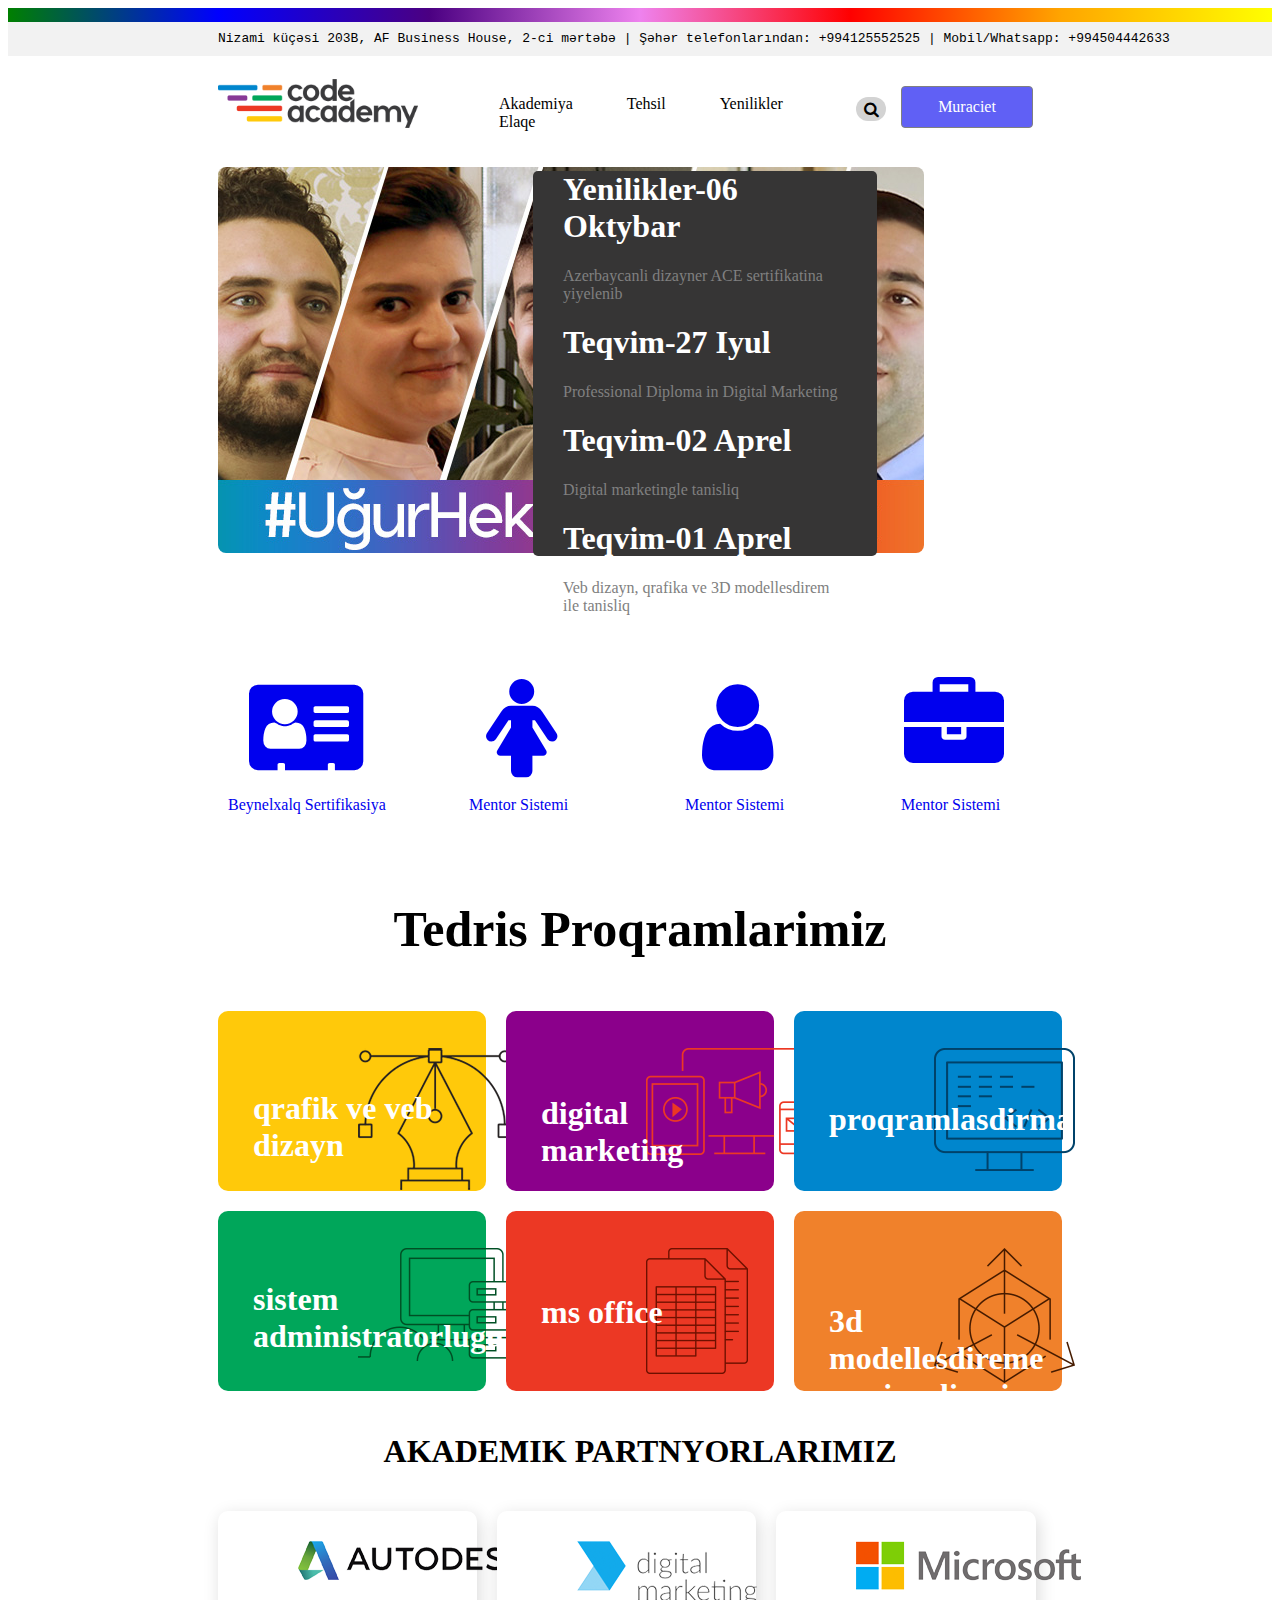
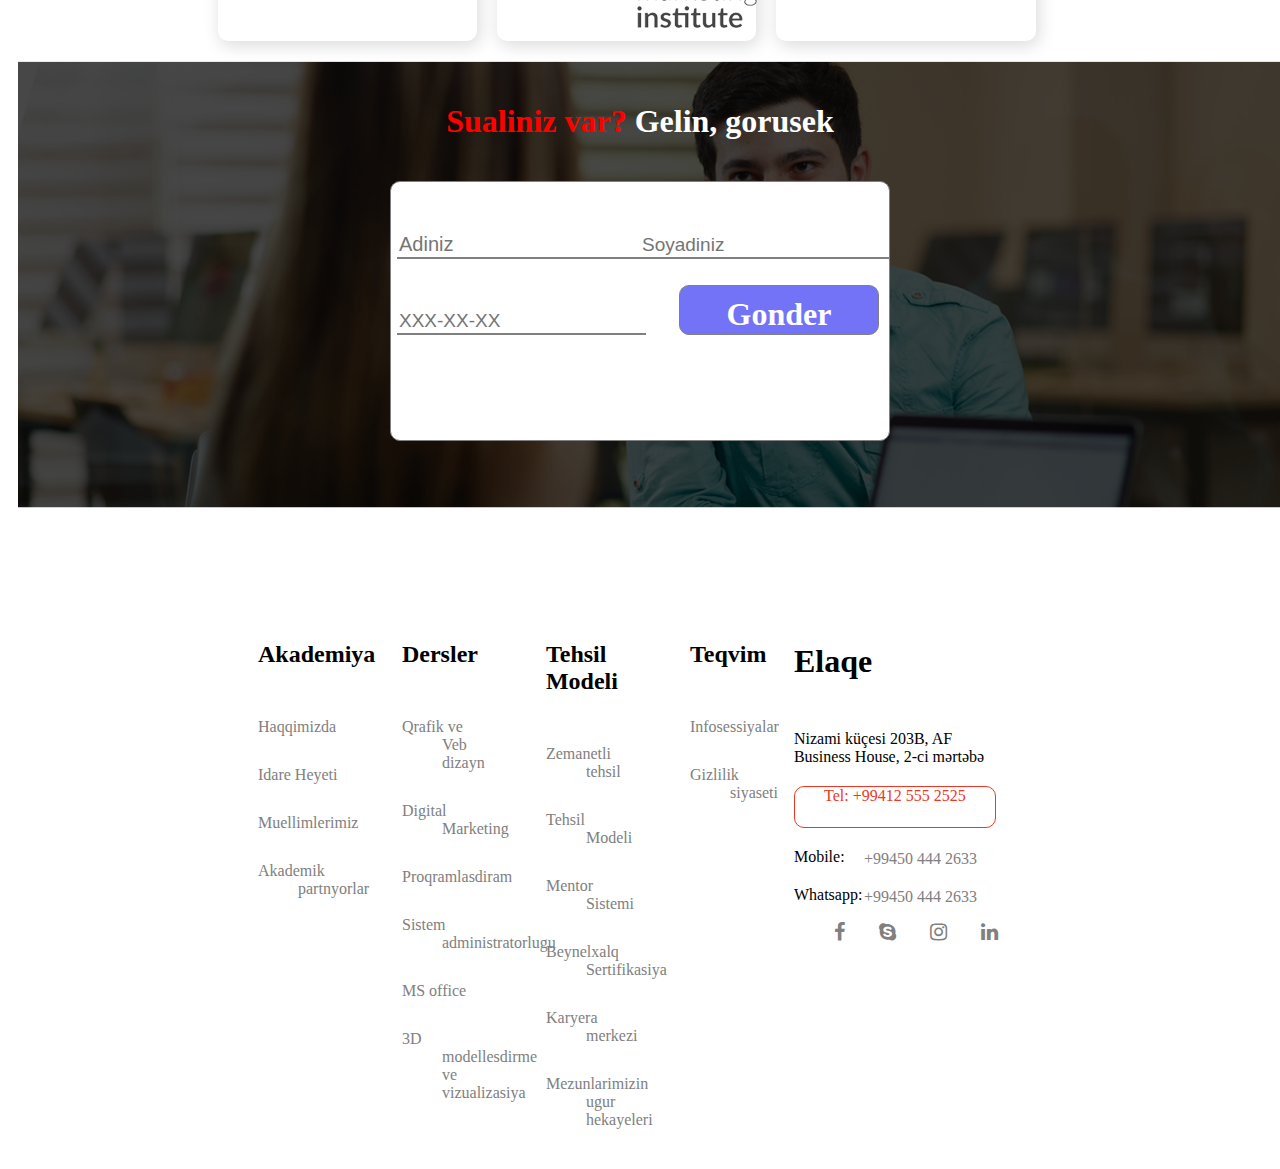
<file: code/index.html>
<html>
    <head>
        <title>Ana Sehife - Code Academy</title>
        <link rel="stylesheet" href="https://cdnjs.cloudflare.com/ajax/libs/font-awesome/4.7.0/css/font-awesome.min.css">
        <link rel="stylesheet" href="http://meyerweb.com/eric/tools/css/reset"/>
        <link rel="stylesheet" href="layout.css">
        <link rel="stylesheet" href="style.css">
    </head>
    <body>
        <section class="liner">
            <div class="container-fluid">
                <div class="row">
                    <div class="col-12"></div>
                </div>
            </div>
        </section>

        <section class="address">
            <div class="container-fluid">
                <div class="row">
                    <div class="container">
                        <div class="row">
                            <div class="col-12">
                                <pre>Nizami küçəsi 203B, AF Business House, 2-ci mərtəbə | Şəhər telefonlarından: +994125552525 | Mobil/Whatsapp: +994504442633</pre>
                            </div>
                        </div>
                    </div>
                </div>
            </div>
        </section>

        <section class="home">
            <div class="container-fluid">
                <div class="row">
                    <div class="container">
                        <div class="row">
                            <div class="col-3"><div class="logo"><a href="#"><img src="images/logo (1).png"/></a></div></div>
                            <div class="col-6"><div class="menu">
                                <ul>
                                    <li><a href="#">Akademiya</a></li>
                                    <li><a href="#">Tehsil</a></li>
                                    <li><a href="#">Yenilikler</a></li>
                                    <li><a href="#">Elaqe</a></li>
                                </ul>
                            </div>
                            </div>
                            <div class="col-3"><div class="search">
                                <i class="fa fa-search"></i>
                                <a href="#">Muraciet</a>
                            </div>
                            </div>
                        </div>
                    </div>
                </div>
            </div>
        </section>

        <section class="slide">
            <div class="container-fluid">
                <div class="row">
                    <div class="container">
                        <div class="row">
                            <div class="col-8"><div class="student"><img src="images/telebeler.jpg"/></div>                            
                            </div>
                            <div class="col-4"><div class="lessons">
                                <div class="oktyabr">
                                    <a href="#">
                                        <h1>Yenilikler-06 Oktybar</h1>
                                        <p>Azerbaycanli dizayner ACE sertifikatina yiyelenib</p>
                                    </a>
                                </div>
                                <div class="iyul">
                                    <a href="#">
                                        <h1>Teqvim-27 Iyul</h1>
                                        <p>Professional Diploma in Digital Marketing</p>
                                    </a>
                                </div>
                                <div class="aprel">
                                    <a href="#">
                                        <h1>Teqvim-02 Aprel</h1>
                                        <p>Digital marketingle tanisliq</p>
                                    </a>
                                </div>
                                <div class="aprel-1">
                                    <a href="#">
                                        <h1>Teqvim-01 Aprel</h1>
                                        <p>Veb dizayn, qrafika ve 3D modellesdirem ile tanisliq</p>
                                    </a>
                                </div>
                            </div>
                            </div>
                        </div>
                    </div>
                </div>
            </div>
        </section>

        <section class="icon">
            <div class="container">
                <div class="row">
                    <div class="col-3">
                        <a href="#"><div class="card"><i class="fa fa-address-card"></i></div>
                            <div class="text1">Beynelxalq Sertifikasiya</div></a>
                    </div>
                    <div class="col-3"><a href="#"><div class="woman"><i class="fa fa-female"></i></div>
                        <div class="text">Mentor Sistemi</div></a>
                    </div>
                    <div class="col-3"><a href="#"><div class="man"><i class="fa fa-user"></i></div>
                        <div class="text">Mentor Sistemi</div></a>
                    </div>
                    <div class="col-3"><a href="#"><div class="bag"><i class="fa fa-briefcase"></i></div>
                        <div class="text">Mentor Sistemi</div></a>
                    </div>
                </div>
            </div>
        </section>

        <section class="tedris">
            <div class="container-fluid">
                <div class="row">
                    <div class="container">
                        <div class="row">
                            <div class="col-12"><div class="title"><h1>Tedris Proqramlarimiz</h1></div></div>
                        </div>
                    </div>
                </div>
            </div>
        </section>

        <section class="tedris-2">
            <div class="container-fluid">
                <div class="row">
                    <div class="container">
                        <div class="row">
                            <div class="col-4">
                                <div class="program-item1"><img src="images/web_graphics.png"/><h1>qrafik ve veb <br> dizayn</h1></div>
                            </div>
                            <div class="col-4">
                                <div class="program-item2"><img src="images/digital_media.png"/><h1>digital marketing</h1></div>
                            </div>
                            <div class="col-4">
                                <div class="program-item3"><img src="images/programming.png"/><h1>proqramlasdirma</h1></div>
                            </div>
                        </div>
                        <div class="row">
                            <div class="col-4">
                                <div class="program-item4"><img src="images/system_administration.png"/><h1>sistem <br>administratorlugu</h1></div>
                            </div>
                            <div class="col-4">
                                <div class="program-item5"><img src="images/ms_office.png"/><h1>ms office</h1></div>
                            </div>
                            <div class="col-4">
                                <div class="program-item6"><img src="images/3d_modelling.png"/><h1>3d modellesdireme<br> ve vizualizasiya</h1></div>
                            </div>
                        </div>
                    </div>
                </div>
            </div>
        </section>

        <section class="support">
            <div class="container">
                <div class="row">
                    <div class="col-12"><div class="text"><h1>AKADEMIK PARTNYORLARIMIZ</h1></div></div>
                </div>
            </div>
        </section>

        <section class="support2">
            <div class="container">
                <div class="row">
                    <div class="col-4"><div class="support-item1"><img src="images/autodesk-partner.png"/></div></div>
                    <div class="col-4"><div class="support-item2"><img src="images/dmi-partner.png"/></div></div>
                    <div class="col-4"><div class="support-item3"><img src="images/microsoft-partner.png"/></div></div>
                </div>
            </div>
        </section>

        <section class="meeting">
            <div class="container-fluid">
                <div class="row">
                    <div class="col-12"><div class="background"><img src="images/student.png"/></div></div>
                </div>
                <div class="container">
                        <div class="row">
                            <div class="col-12"><div class="text"><h1>Sualiniz var? <span>Gelin, gorusek</span></h1></div></div>
                        </div>
                        <div class="row">
                            <div class="col-12"><div class="border">
                                <div class="input">
                                    <input type="text" placeholder="Adiniz" name="name">
                                    <span class="underline"></span>
                                </div>
                                <div class="input2">
                                    <input type="text" placeholder="Soyadiniz" name="name">
                                </div>
                                <div class="input3">
                                    <input type="text" placeholder="XXX-XX-XX" name="number">
                                </div>
                                <div class="send">
                                    <h1>Gonder</h1>
                                </div>
                            </div>
                        </div>
                    </div>
            </div>
            
        </section>

        <section class="footer">
            <div class="container-fluid">
                <div class="row">
                    <div class="container">
                        <div class="row">
                            <div class="col-2">
                                <div class="info1">
                                    <ul>
                                        <li>
                                            <h2>Akademiya</h2>
                                            <ul>
                                                <li><a href="#">Haqqimizda</a></li>
                                                <li><a href="#">Idare Heyeti</a></li>
                                                <li><a href="#">Muellimlerimiz</a></li>
                                                <li><a href="#">Akademik partnyorlar</a></li>
                                            </ul>
                                        </li>
                                    </ul>
                                </div>
                            
                            
                            </div>
                            <div class="col-2">
                                <div class="info2">
                                    <ul>
                                        <li>
                                            <h2>Dersler</h2>
                                            <ul>
                                                <li><a href="#">Qrafik ve Veb dizayn</a></li>
                                                <li><a href="#">Digital Marketing</a></li>
                                                <li><a href="#">Proqramlasdiram</a></li>
                                                <li><a href="#">Sistem administratorlugu</a></li>
                                                <li><a href="#">MS office</a></li>
                                                <li><a href="#">3D modellesdirme ve vizualizasiya</a></li>
                                            </ul>
                                        </li>
                                    </ul>
                                </div>
                            </div>
                            <div class="col-2">
                                <div class="info3">
                                    <ul>
                                        <li>
                                            <h2>Tehsil Modeli</h2>
                                            <ul>
                                                <li><a href="#">Zemanetli tehsil</a></li>
                                                <li><a href="#">Tehsil Modeli</a></li>
                                                <li><a href="#">Mentor Sistemi</a></li>
                                                <li><a href="#">Beynelxalq Sertifikasiya</a></li>
                                                <li><a href="#">Karyera merkezi</a></li>
                                                <li><a href="#">Mezunlarimizin ugur hekayeleri</a></li>
                                            </ul>
                                        </li>
                                    </ul>
                                </div>
                            </div>
                            <div class="col-2">
                                <div class="info4">
                                    <ul>
                                        <li>
                                            <h2>Teqvim</h2>
                                            <ul>
                                                <li><a href="#">Infosessiyalar</a></li>
                                                <li><a href="#">Gizlilik siyaseti</a></li>
                                            </ul>
                                        </li>
                                    </ul>
                                </div>
                            </div>
                            <div class="col-4">
                                <div class="info5">
                                    <h1>Elaqe</h1>
                                    <span>Nizami küçesi 203B, AF<br> Business House, 2-ci mərtəbə</span>
                                    <a href="#" class="tel">Tel: +99412 555 2525</a>
                                    <p>Mobile: <a href="#">+99450 444 2633</a> <br> Whatsapp: <a href="#">+99450 444 2633</a> </p>
                                    <ul>
                                        <li><a href="#"><i class="fa fa-facebook"></i></a></li>
                                        <li><a href="#"><i class="fa fa-skype"></i></a></li>
                                        <li><a href="#"><i class="fa fa-instagram"></i></a></li>
                                        <li><a href="#"><i class="fa fa-linkedin"></i></a></li>
                                    </ul>
                                </div>
                            </div>
                        </div>
                    </div>
                </div>
            </div>
        </section>

        

       
    </body>
</html>
</file>
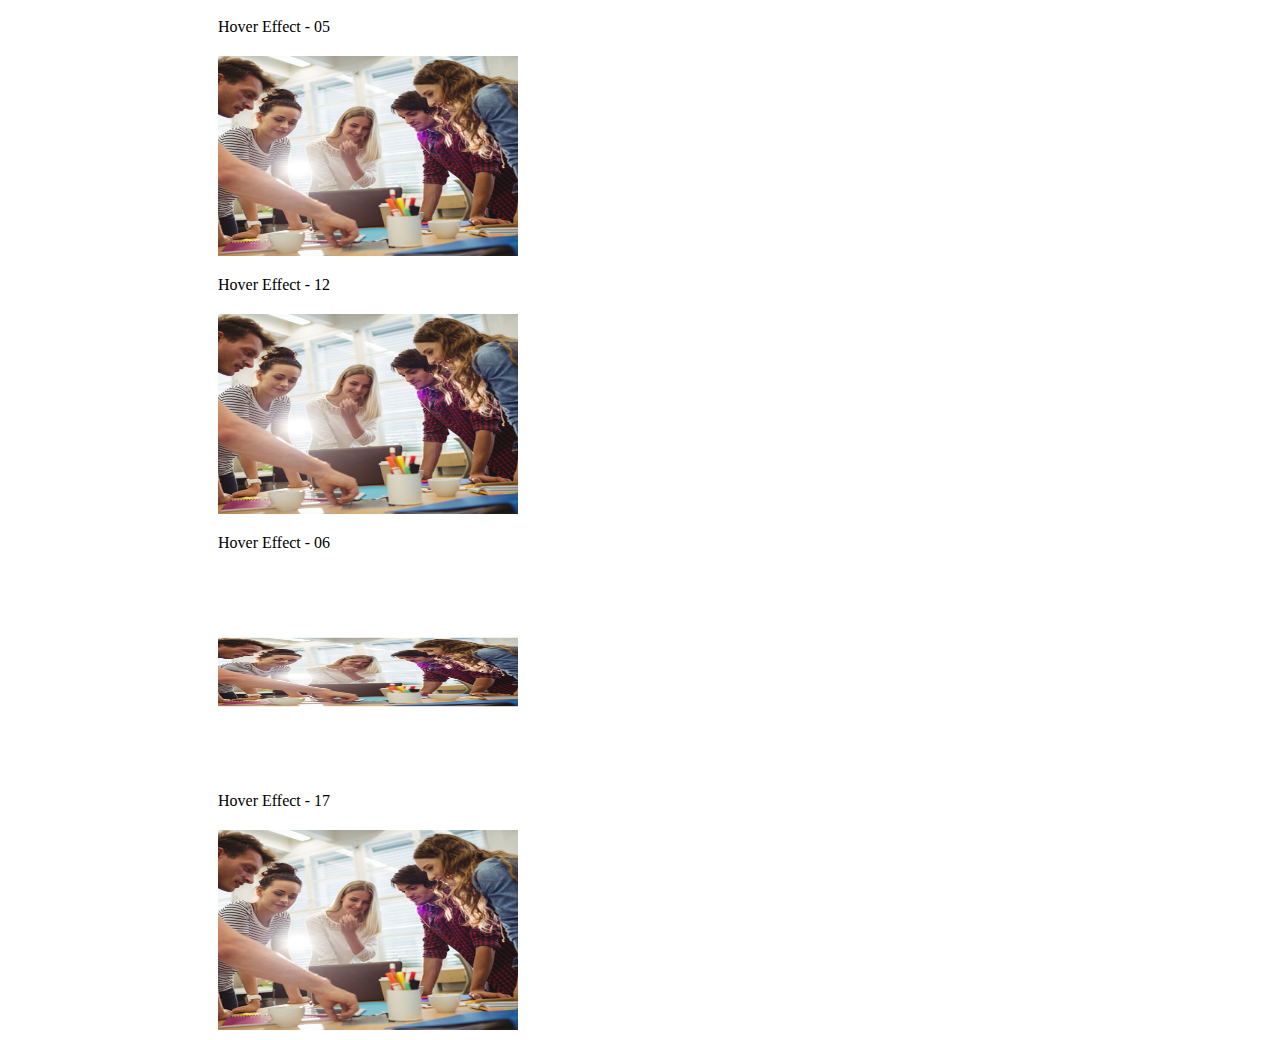
<file: hover/index.html>
<html>
    <head>
        <title>Hover Effect</title>
        <link rel="stylesheet" href="https://cdnjs.cloudflare.com/ajax/libs/font-awesome/4.7.0/css/font-awesome.min.css"/>
        <link rel="stylesheet" href="http://meyerweb.com/eric/tools/css/reset"/>
        <link rel="stylesheet" href="layout.css"/>
        <link rel="stylesheet" href="style.css"/>
    </head>
    <body>
        <section class="hover5">
            <div class="container-fluid">
                <div class="row">
                    <div class="container">
                        <div class="row">
                            <div class="col-12"><div class="text5">Hover Effect - 05</div></div>
                        </div>
                        <div class="row">
                            <div class="col-4"><div class="img1"><img src="images/01.jpg"/><div class="title1">
                                    <h1>Belonging</h1>
                                    <p>Lorem Ipsum has been the industry's standard dummy text ever since the 1500s, </p>
                                    </div>
                                </div>                                
                            </div>                            
                        </div>
                    </div>
                </div>
            </div>
            
        </section>

        <section class="hover12">
            <div class="container-fluid">
                <div class="row">
                    <div class="container">
                        <div class="row">
                            <div class="col-12"><div class="text12">Hover Effect - 12</div></div>
                        </div>
                        <div class="row">
                            <div class="col-4"><div class="img1"><img src="images/01.jpg"/><div class="title12">
                                <h1>Belonging</h1>
                                <p>Lorem Ipsum has been the industry's</p>
                                <a href="#">Read</a>
                                    </div>
                                </div>                                
                            </div> 
                        </div>
                    </div>
                </div>
            </div>
        </section>

        <section class="hover06">
                <div class="container-fluid">
                    <div class="row">
                        <div class="container">
                            <div class="row">
                                <div class="col-12"><div class="text6">Hover Effect - 06</div></div>
                            </div>
                            <div class="row">
                                <div class="col-4"><div class="img1"><img src="images/01.jpg"/>
                                    </div>                                
                                </div> 
                            </div>
                        </div>
                    </div>
                </div>
            </section>

        <section class="hover17">
            <div class="container-fluid">
                <div class="row">
                    <div class="container">
                        <div class="row">
                            <div class="col-12"><div class="text17">Hover Effect - 17</div></div>
                        </div>
                        <div class="row">
                            <div class="col-4"><div class="img1"><img src="images/01.jpg"/><div class="title17">
                                    <h1>Belonging</h1>
                                    <p>Lorem Ipsum has been the industry's standard dummy text ever since the 1500s, </p>
                                    </div>
                                </div>                                
                            </div>                            
                        </div>
                    </div>
                </div>
            </div>                
        </section>            
       

    </body>
    
</html>
</file>
<file: code/layout.css>
.padding{
    padding:10px;
}
.margin{
    margin:0px 10px;
}
.border{
    border:1px solid gray;
}
.pull-left{
    float:left !important;
}
.pull-right{
    float:right !important;
}
.text-left{
    text-align:left;
}
.text-right{
    text-align:right;
}
.text-justify{
    text-align:justify;
}
.clear{
    clear:both;
}
.row{
    
}
.container-fluid{
    width:100%;
}
.container{
    width:calc(100% - 400px);
    margin:0 auto;
}
[class^="col-"] {
    float: left;
    margin:10px;
}
.col-1 {
    width: calc(100%/12*1 - 20px);
}
.col-2 {
    width: calc(100%/12*2 - 20px);
}
.col-3 {
    width: calc(100%/12*3 - 20px);
}
.col-4 {
    width: calc(100%/12*4 - 20px);
}
.col-5 {
    width: calc(100%/12*5 - 20px);
}
.col-6 {
    width: calc(100%/12*6 - 20px);
}
.col-7 {
    width: calc(100%/12*7 - 20px);
}
.col-8 {
    width: calc(100%/12*8 - 20px);
}
.col-9 {
    width: calc(100%/12*9 - 20px);
}
.col-10 {
    width: calc(100%/12*10 - 20px);
}
.col-11 {
    width: calc(100%/12*11 - 20px);
}
.col-12 {
    width: calc(100%/12*12 - 20px);
}
</file>
<file: code/style.css>
/*Liner*/

.liner{
    height: 14px;
    background-image: linear-gradient(to right, green, blue, indigo, violet, red, orange, yellow);
}
.address{
    background-color: #f2f2f2;
    padding: 17px 0;
}
.address pre{
    margin-top: -18px
}

/*Home*/

.logo img{
    width: 200px;
}
.menu li{
    display: inline-block;
    padding: 0px 25px;
}
.menu li a{
    text-decoration: none;
    color: black
}
.search a{
    text-decoration: none;
    border:1px solid gray;
    background-color:rgb(96, 96, 245);
    width: 130px;
    height: 40px;
    display: flex;
    align-items: center;
    justify-content: center;    
    border-radius: 4px;
    color: white;
    margin-left: 35px;
    margin-top: -35px;
}
.search i{
    
    width: 30px;
    height: 24px;
    display: flex;
    align-items: center;
    justify-content: center; 
    border-radius: 25px;
    background-color: lightgrey;
    margin-left: -10px;
    margin-top:18px
}

/*Slide*/

.student img{
    border-radius: 8px
}
.lessons{
    background-color: rgb(54, 53, 53);
    height: 385px;
    margin-top: -17px;
    border-radius: 5px;
    margin-left: -261px;
    padding: 0px 30px;
    margin-right: 185px;
}
.lessons a{
    text-decoration: none;
}
.lessons h1{
    color: white
}
.lessons p{
    color: gray
}
.lessons a:hover{
    background-color: blue
}

/*Icon*/


.icon .card, .woman, .man, .bag{
    box-sizing: border-box;
    border: 1px solid white;
    height: 220px;
    width: 175px;
    margin-top:50px; 
    transition: 0.2s ease-in;
    
}
.icon .card:hover, .woman:hover, .man:hover, .bag:hover{
    background-color: #fff;
    box-shadow: 2.424px 4.373px 17px 0 rgba(0, 0, 0, 0.14);
    
}
.icon a{
    text-decoration: none;
}
.icon i{
    justify-content: center;
    align-items: center;
    display: flex;
    font-size: 100px;
    margin-top: 50px;
    transition: 0.2s ease-in;
}
.card:hover i{
    color: 0086cd;
}
.woman:hover i{
    color: 0086cd;
}
.man:hover i{
    color: 0086cd;
}
.bag:hover i{
    color: 0086cd;
}
.icon .text{
    position: absolute;
    margin-top: -50px;
    margin-left: 35px;
}
.icon .text1{
    margin-left: 10px;
    margin-top: -50px;
}

/*System*/

.asset{
    width: 300px;
}

/*Tedris*/

.tedris .title{
    text-align: center;
    font-size: 25px
}

/*Tedris2*/

.program-item1{  
    height: 180px;
    width: 350px;
    border-radius: 10px;
    background-color: #ffc90a;  
    max-width: 100%;
    transition: transform 1s;  
}
.program-item1 img{
    margin-top: 37px;
    margin-left: 140px; 
       
}
.program-item1:hover {
transform: scale(1.1);
}
.program-item1 h1{
    margin-top: -100px;
    margin-left: 35px;
    color: white
}
.program-item2{
    height: 180px;
    width: 350px;
    border-radius: 10px;
    background-color: darkmagenta;    
    max-width: 100%;
    transition: transform 1s;  
}
.program-item2 img{
    margin-top: 37px;
    margin-left: 140px; 
}
.program-item2:hover {
    transform: scale(1.1);
}
.program-item2 h1{
    margin-top: -60px;
    margin-left: 35px;
    color: white
}
.program-item3{
    height: 180px;
    width: 350px;
    border-radius: 10px;
    background-color: #0086cd;
    max-width: 100%;
    transition: transform 1s; 
}
.program-item3:hover {
    transform: scale(1.1);
}
.program-item3 img{
    margin-top: 37px;
    margin-left: 140px; 
}
.program-item3 h1{
    margin-top: -70px;
    margin-left: 35px;
    color: white
}
.program-item4{
    height: 180px;
    width: 350px;
    border-radius: 10px;
    background-color: #00a65a;
    max-width: 100%;
    transition: transform 1s; 
}
.program-item4:hover {
    transform: scale(1.1);
}
.program-item4 img{
    margin-top: 37px;
    margin-left: 140px; 
}
.program-item4 h1{
    margin-top: -80px;
    margin-left: 35px;
    color: white
}
.program-item5{
    height: 180px;
    width: 350px;
    border-radius: 10px;
    background-color: #ec3824;
    max-width: 100%;
    transition: transform 1s; 
}
.program-item5:hover {
    transform: scale(1.1);
}
.program-item5 img{
    margin-top: 37px;
    margin-left: 140px; 
}
.program-item5 h1{
    margin-top: -80px;
    margin-left: 35px;
    color: white
}
.program-item6{
    height: 180px;
    width: 350px;
    border-radius: 10px;
    background-color: #f0812b;
    max-width: 100%;
    transition: transform 1s;
}
.program-item6:hover {
    transform: scale(1.1);
}
.program-item6 img{
    margin-top: 37px;
    margin-left: 140px; 
}
.program-item6 h1{
    margin-top: -80px;
    margin-left: 35px;
    color: white
}

/*Support*/

.support .text h1{
    text-align: center
}

/*Support2*/

.support2 .col-4{
    
    width: 30%;
    box-sizing: border-box;
    border-radius: 10px;
    background-color: #fff;
    box-shadow: 2.424px 4.373px 17px 0 rgba(0, 0, 0, 0.14);
   height: 130px;  
   transition: transform 1s;    
}
.support2 img{
    margin-top: 30px;
    margin-left: 80px;
}
.support2 .col-4:hover:last-child{
    transform: scale(1.1);
}
.support2 .col-4:hover:first-child{
    transform: scale(1.1);
}
.support2 .col-4:hover{
    transform: scale(1.1);
}

/*Meeting*/

.meeting .background{
    position: absolute;
    width: 100%;
    /* height: 100%; */
   
}
.background img{
    width: 100%;
    height: 50%;
    object-fit: cover;
}
.meeting .text h1{
    color: red;
    text-align: center
}
.meeting .text h1 span{
    color: white
}
.meeting .container{
    position: relative;
}
.border{
    box-sizing: border-box;
    border: 1px solid grey;
    height: 260px;
    width: 500px;
    background: #fff;
    border-radius: 10px;
    display: block;
    margin-left: auto;
    margin-right: auto; 
    
}
.border input{
    background: transparent;
    border: none;
    border-bottom: 2px solid grey;
    font-size: 20px; 
    margin-top: 50px; 
     
}
.border .input input{
    margin-left: 6px;
    transition: 0.2s ease
    
}
.border .input:hover input{
    background: lightgrey
}
.border .input2 input{
    background: transparent;
    border: none;
    border-bottom: 2px solid grey;
    font-size: 19px; 
    float: right;
    margin-top: -26px;  
    transition: 0.2s ease 
}
.border .input2:hover input{
    background: lightgrey
}
.border .input3 input{
    background: transparent;
    border: none;
    border-bottom: 2px solid grey;
    font-size: 19px; 
    margin-left: 6px;
      
}
.send{
    box-sizing: border-box;
    border: 1px solid grey;
    height: 50px;
    width: 200px;
    border-radius: 10px;
    background: rgb(115, 115, 248);
    float: right;
    margin-right: 10px;
    margin-top:-50px;
}
.send h1{
    text-align: center;
    margin-top:10px;
    color: white
}

/* Footer */

.footer .container .col-2{
    margin-top: 170px
}
.footer .container .col-4{
    margin-top: 170px
}
.footer ul{
    list-style: none
}
.footer a{
    text-decoration: none;
    margin-left: -40px;
    border-bottom: 1px solid transparent;
    transition: .4s ease;
    color: grey
}
.footer a:hover{
    border-bottom-color: black
}
.footer h2{
    margin-bottom: 50px
}
.info1 li{
    margin-bottom: 30px
}
.info2 li{
    margin-bottom: 30px
}
.info3 li{
    margin-bottom: 30px
}
.info4 li{
    margin-bottom: 30px
}
.info5 a{
    margin-left: 10px;
    display: block;
    border-bottom: none
}
.info5 a.tel{
   
    color: #ec3824;    
    height: 40px;
    width: 200px;
    border-radius: 10px;
    border: 1px solid #ec3824;
    margin: 20px 0;  
    text-align: center;    
    transition: .2s ease-in;
}
.info5 a.tel:hover{
    color: white;
    background-color: red
}
.info5 h1{
    margin-bottom: 50px
}
.info5 span{
    margin-bottom: 50px
}
.info5 p a{
    margin-left: 70px;
    margin-top: -16px;
}
.info5 ul li{
    display: inline-block;
    padding: 0px 30px;
    margin-left: -40px;
}
.info5 ul li i{
    font-size: 20px;
    transition: .3s ease-in
}
.info5 ul li i:hover{
    color: #ec3824
}
</file>
<file: hover/layout.css>
.padding{
    padding:10px;
}
.margin{
    margin:0px 10px;
}
.border{
    border:1px solid gray;
}
.pull-left{
    float:left !important;
}
.pull-right{
    float:right !important;
}
.text-left{
    text-align:left;
}
.text-right{
    text-align:right;
}
.text-justify{
    text-align:justify;
}
.clear{
    clear:both;
}
.row{
    
}
.container-fluid{
    width:100%;
}
.container{
    width:calc(100% - 400px);
    margin:0 auto;
}
[class^="col-"] {
    float: left;
    margin:10px;
}
.col-1 {
    width: calc(100%/12*1 - 20px);
}
.col-2 {
    width: calc(100%/12*2 - 20px);
}
.col-3 {
    width: calc(100%/12*3 - 20px);
}
.col-4 {
    width: calc(100%/12*4 - 20px);
}
.col-5 {
    width: calc(100%/12*5 - 20px);
}
.col-6 {
    width: calc(100%/12*6 - 20px);
}
.col-7 {
    width: calc(100%/12*7 - 20px);
}
.col-8 {
    width: calc(100%/12*8 - 20px);
}
.col-9 {
    width: calc(100%/12*9 - 20px);
}
.col-10 {
    width: calc(100%/12*10 - 20px);
}
.col-11 {
    width: calc(100%/12*11 - 20px);
}
.col-12 {
    width: calc(100%/12*12 - 20px);
}
</file>
<file: hover/style.css>
/*Hover5*/

.img1{
    position: relative;
}
.img1 img{
    height: 200px;
    width: 300px
}
.title1{
    position: absolute;
    text-align: center;    
    font-size: 10px;
    box-sizing: border-box;    
    height: 150px;
    width: 250px;    
    color: gray;
    background: rgba(255, 255, 255,0.9);
    transform: translate(-50%, -50%) rotateY(90deg) ;
    transition: all 0.3s ease-in;
    left: 50%;
    top: 50%      
}
.col-4:hover .title1{
    transform: translate(-50%, -50%) rotateY(0deg);   
}
.title1 p{
    margin:0px 100px
}

/*Hover12*/

.title12{
    position: absolute;
    text-align: center;    
    font-size: 10px;
    box-sizing: border-box;       
    height: 150px;
    width: 250px;    
    color: gray;
    background: rgba(255, 255, 255,0.9);
    top: 50%;
    left: 50%;
    transform:  translate(-50%, -50%) rotateX(90deg) ;    
    transition: all 0.6s ease-in;
    

}
.title12 a{
    box-sizing: border-box;
    border: 1px solid gray;
    display: inline-block;
    font-size: 30px;
    background-color: darkgrey;
    text-decoration: none;
    border-radius: 30px;
    color: white;
}
.title12 p{
    margin:0px 100px
}
.col-4:hover .title12{
    transform: translate(-50%, -50%) rotateX(0deg) ;   
}

/*Hover6*/

.hover06 img{
    transform: rotateX(70deg);
    transition: all .8s ease-in;
    position: relative;
}

.hover06 .img1:hover img{
    transform: rotateX(40deg)
}

/*Hover17*/

.hover17 img{       
    transition: all 0.9s;
    
}

.title17{
    position: absolute;
    text-align: center;    
    font-size: 10px;
    box-sizing: border-box;    
    height: 200px;
    width: 300px;   
    color: gray;
    background: rgba(255, 255, 255,0.9);
    transform: rotateY(270deg) ;
    transition: all 0.9s ease-in;
   top:0px;
   background-color: black;
    
   
}

.col-4:hover .title17{
    transform: rotateY(360deg);
     
}
.col-4:hover img{
    transform: rotateY(180deg);
}
</file>
